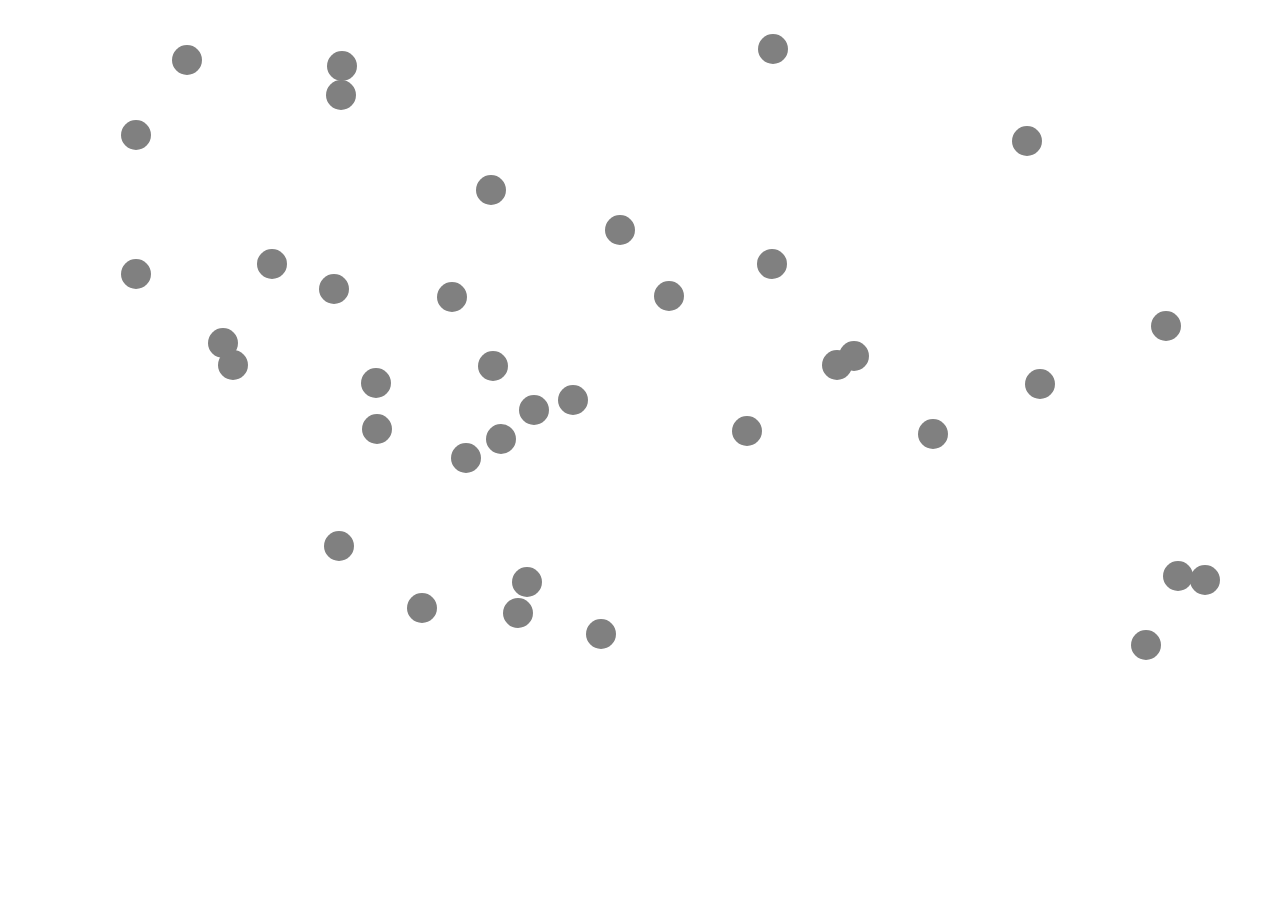
<file: 0823Balls/index.html>
<!DOCTYPE html>
<html>
	<head>
		<meta charset="utf-8" />
		<title></title>
		<style>
			body{
				margin: 0;
				padding: 0;
			}	
			#container{
				width: 100%;
				height: 690px;
				/*background-color: #abcdef;*/
				position: relative;
				overflow: hidden;
			}
			.ball{
				width: 30px;
				height: 30px;
				background-color: grey;
				border-radius: 50%;
				position: absolute;
			}
		</style>
		
		<script src="Ball.js"></script>
	</head>
	<body>
		<div id="container"></div>
		
		<script src="main.js"></script>
	</body>
</html>
</file>
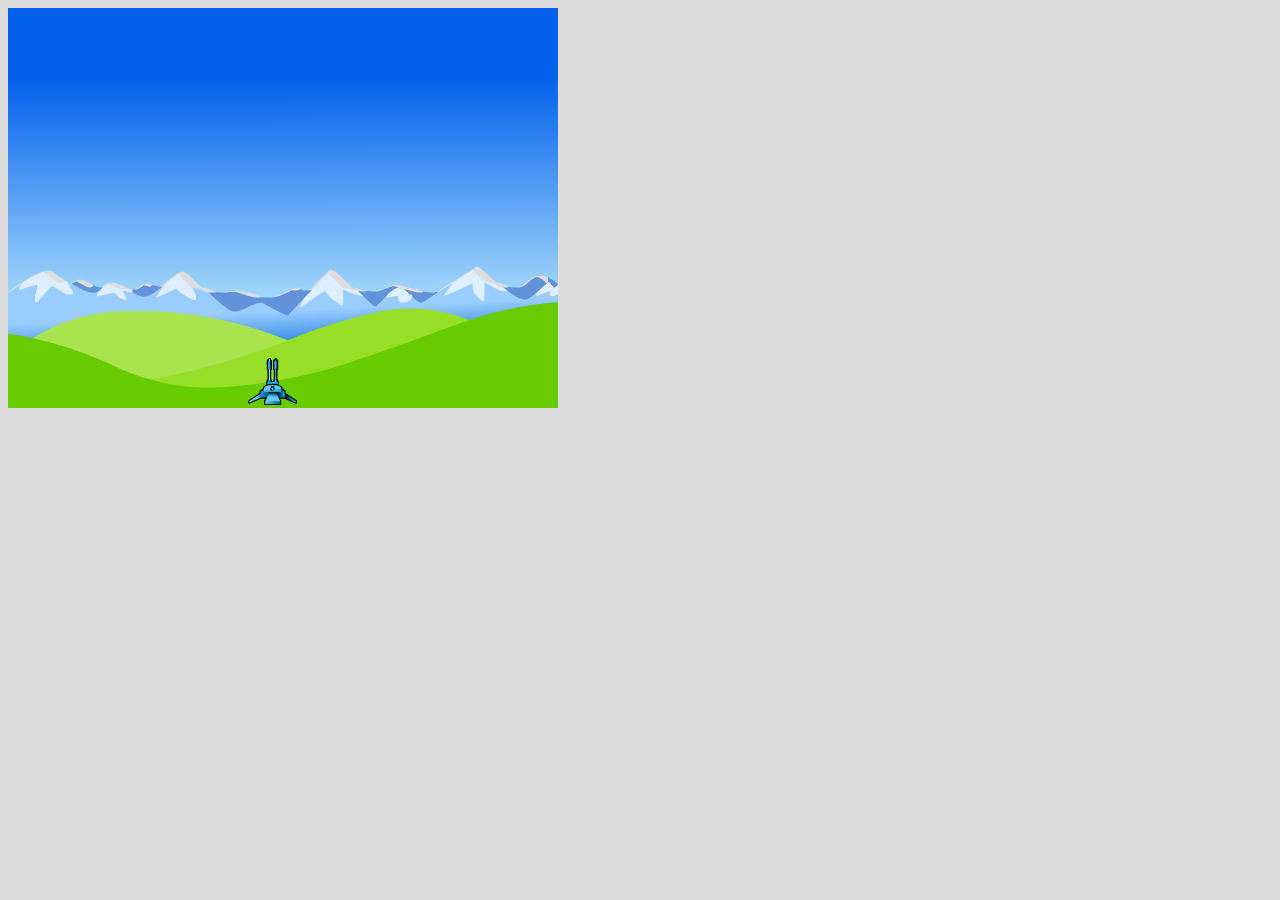
<file: 0824Planes/index.html>
<!DOCTYPE html>
<html lang="en">
<head>
    <meta charset="UTF-8">
    <title>Title</title>

    <link href="style.css" rel="stylesheet">

    <!--<script src="Plane.js"></script>-->
    <script src="Battery.js"></script>
    <script src="Bullet.js"></script>
</head>
<body>
<div id="container"></div>

<script src="main.js"></script>
</body>
</html>
</file>
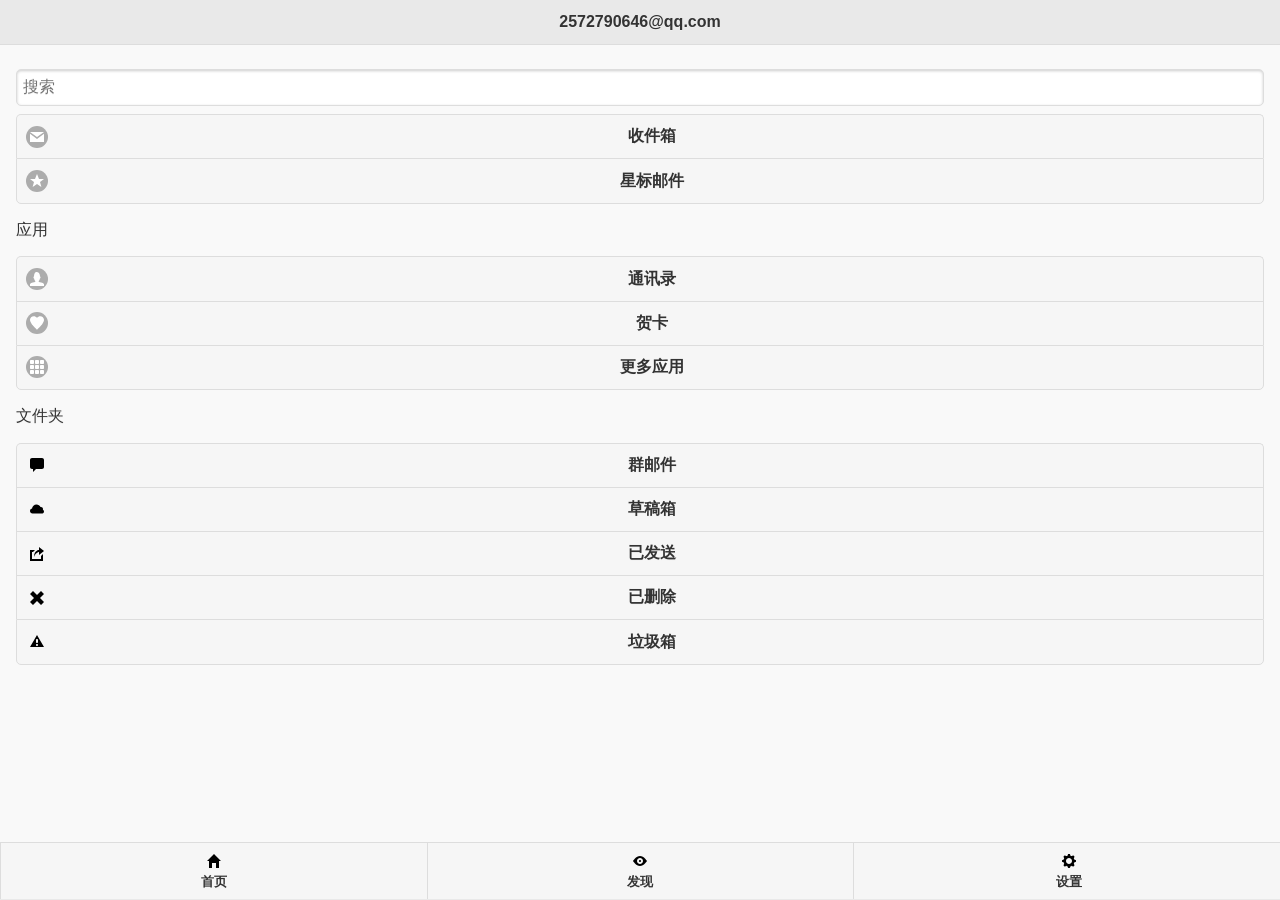
<file: 0901Mail/index.html>
<!DOCTYPE html>
<html lang="en">
<head>
    <meta name="viewport" content="width=device-width, initial-scale=1">
    <meta charset="UTF-8">
    <title>Title</title>

    <script src="jQueryMobile/jquery.js"></script>
    <script src="jQueryMobile/jquery.mobile-1.4.5.js"></script>
    <link rel="stylesheet" href="jQueryMobile/jquery.mobile-1.4.5.css" type="text/css">

</head>
<body>

<div data-role="page" id="home">

    <!--开头结尾固定fixed-->
    <div data-role="header" data-position="fixed">
        <h1>2572790646@qq.com</h1>
    </div>

    <!--与边界有一定的距离-->
    <div data-role="main" class="ui-content">

        <div data-role="controlgroup">
            <!--图标search,加入不了？？？-->
            <input type="text" placeholder="搜索">
            <!--是否可以加多个图标？？？-->
            <a href="#inbox" data-role="button" class="ui-btn ui-icon-mail ui-btn-icon-left" data-transition="slide">收件箱</a>
            <a href="#starbox" data-role="button" class="ui-btn ui-icon-star ui-btn-icon-left" data-transition="slide">星标邮件</a>
        </div>

        <p>应用</p>
        <div data-role="controlgroup">
            <a href="#" data-role="button" class="ui-btn ui-icon-user ui-btn-icon-left">通讯录</a>
            <a href="#" data-role="button" class="ui-btn ui-icon-heart ui-btn-icon-left">贺卡</a>
            <a href="#" data-role="button" class="ui-btn ui-icon-grid ui-btn-icon-left">更多应用</a>
        </div>

        <p>文件夹</p>
        <div data-role="controlgroup">
            <a href="#" data-role="button" class="ui-btn ui-icon-comment ui-btn-icon-left ui-nodisc-icon ui-alt-icon">群邮件</a>
            <a href="#" data-role="button" class="ui-btn ui-icon-cloud ui-btn-icon-left ui-nodisc-icon ui-alt-icon">草稿箱</a>
            <a href="#" data-role="button" class="ui-btn ui-icon-action ui-btn-icon-left ui-nodisc-icon ui-alt-icon">已发送</a>
            <a href="#" data-role="button" class="ui-btn ui-icon-delete ui-btn-icon-left ui-nodisc-icon ui-alt-icon">已删除</a>
            <a href="#" data-role="button" class="ui-btn ui-icon-alert ui-btn-icon-left ui-nodisc-icon ui-alt-icon">垃圾箱</a>
        </div>

    </div>

    <div data-role="footer" data-position="fixed">
        <div data-role="navbar">
            <ul>
                <li><a href="#" data-icon="home" class="ui-nodisc-icon ui-alt-icon">首页</a></li>
                <li><a href="#" data-icon="eye" class="ui-nodisc-icon ui-alt-icon">发现</a></li>
                <li><a href="#" data-icon="gear" class="ui-nodisc-icon ui-alt-icon">设置</a></li>
            </ul>
        </div>
    </div>

</div>

<div data-role="page" id="inbox">
    <div data-role="header" data-position="fixed">
        <a href="#" data-role="button" data-rel="back" data-icon="carat-l ui-nodisc-icon ui-alt-icon" data-transition="slide">返回</a>
        <h1>收件箱</h1>
    </div>
    <div data-role="main" class="ui-content">
        <input type="text" placeholder="搜索">
        <a href="#inboxContent" data-role="button" class="ui-btn ui-icon-user ui-btn-icon-left" data-transition="slide">GitHub</a>
        <a href="#" data-role="button" class="ui-btn ui-icon-user ui-btn-icon-left" data-transition="slide">麦田舞风</a>
        <a href="#" data-role="button" class="ui-btn ui-icon-user ui-btn-icon-left" data-transition="slide">PostMaster</a>
        <a href="#" data-role="button" class="ui-btn ui-icon-user ui-btn-icon-left" data-transition="slide">白公子</a>
        <a href="#" data-role="button" class="ui-btn ui-icon-user ui-btn-icon-left" data-transition="slide">Corrine</a>
        <a href="#" data-role="button" class="ui-btn ui-icon-user ui-btn-icon-left" data-transition="slide">TT</a>
    </div>
</div>

<div data-role="page" id="inboxContent">
    <div data-role="header" data-position="fixed">
        <a href="#" data-role="button" data-rel="back" data-icon="carat-l ui-nodisc-icon ui-alt-icon">收件箱</a>
        <h1></h1>
    </div>
    <div data-role="main" class="ui-content">
        <div data-role="collapsible" data-collapsed="false">
            <h1>[GitHub] A new public key was added to your account</h1>
            <p>The following SSH key was added to your account:

                GitHub Desktop - PC-20160301MSOM
                5e:2d:a6:41:1c:d7:6f:2e:c5:d8:09:34:f0:2e:16:91

                If you believe this key was added in error, you can remove the key and disable
                access at the following location:

            </p>
        </div>
        <div data-role="collapsible" data-collapsed="false">
            <h1>[GitHub] Please verify your email address.</h1>
            <p>Button not working? Paste the following link into your browser:
                https://github.com/users/Sera94/emails/23993362/confirm_verification/e36b7908f0d80c872763dfb3eaafef3c2d141662

                You’re receiving this email because you recently created a new GitHub account or added a new email address. If this wasn’t you, please ignore this email.
            </p>
        </div>

    </div>
</div>

<div data-role="page" id="starbox">
    <div data-role="header" data-position="fixed">
        <a href="#" data-role="button" data-rel="back" data-icon="carat-l ui-nodisc-icon ui-alt-icon" data-transition="slide">返回</a>
        <h1>星际邮件</h1>
    </div>
    <div data-role="main">
        <p>没有邮件</p>
    </div>
</div>

</body>
</html>
</file>
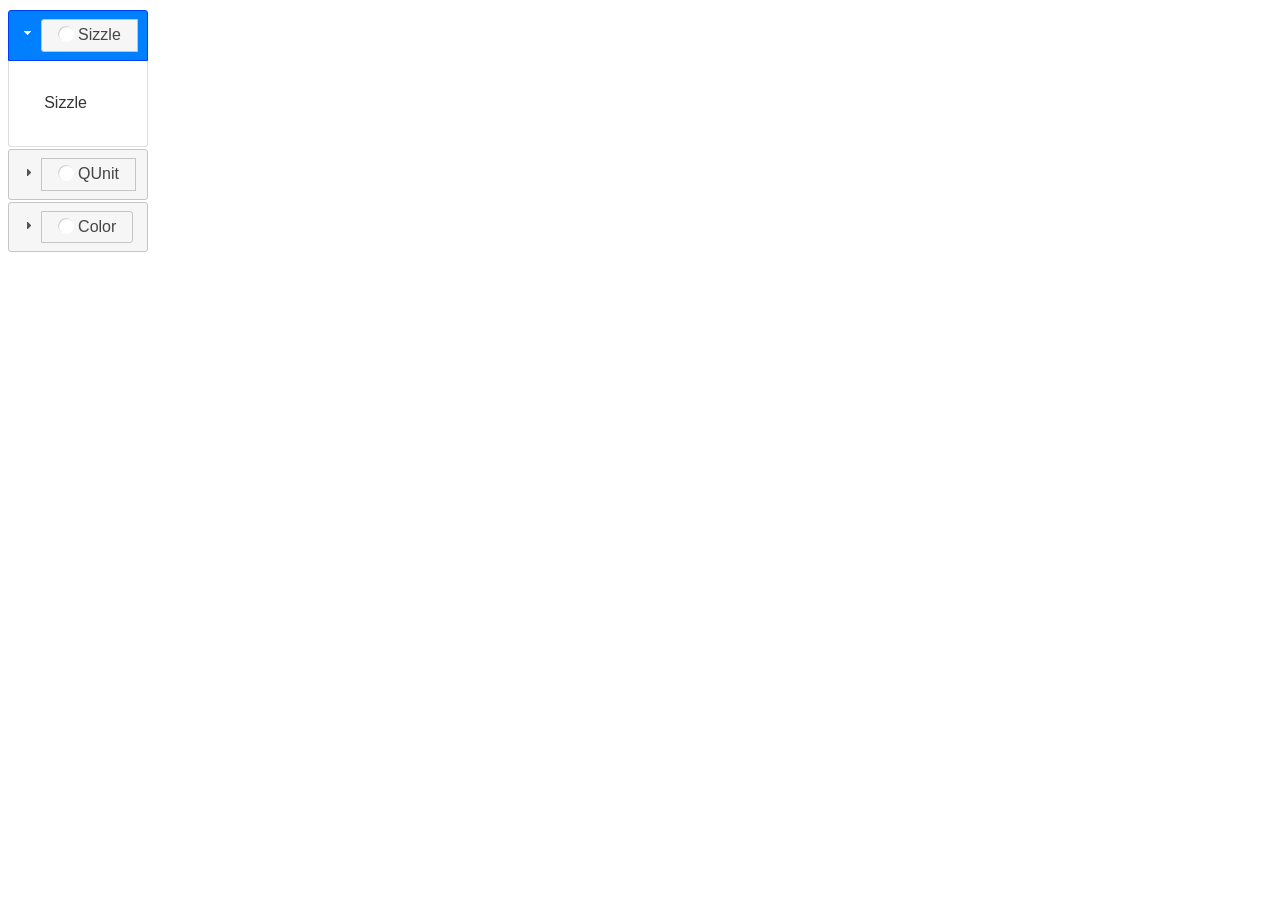
<file: 0831HW/button/index.html>
<!DOCTYPE html>
<html lang="en">
<head>
    <meta charset="UTF-8">
    <title>Title</title>

    <script src="jquery-ui-1.12.0/external/jquery/jquery.js"></script>
    <script src="jquery-ui-1.12.0/jquery-ui.js"></script>
    <script src="main.js"></script>

    <link href="jquery-ui-1.12.0/jquery-ui.css" rel="stylesheet">
</head>
<body>

    <div id="radio">
        <h3>
            <input type="radio" id="sizzle" name="project">
            <label for="sizzle">Sizzle</label>
        </h3>
        <div><p>Sizzle</p></div>

        <h3>
            <input type="radio" id="qunit" name="project">
            <label for="qunit">QUnit</label>
        </h3>
        <div><p>QUnit</p></div>

        <h3>
            <input type="radio" id="color" name="project">
            <label for="color">Color</label>
        </h3>
        <div><p>Color</p></div>
    </div>

</body>
</html>
</file>
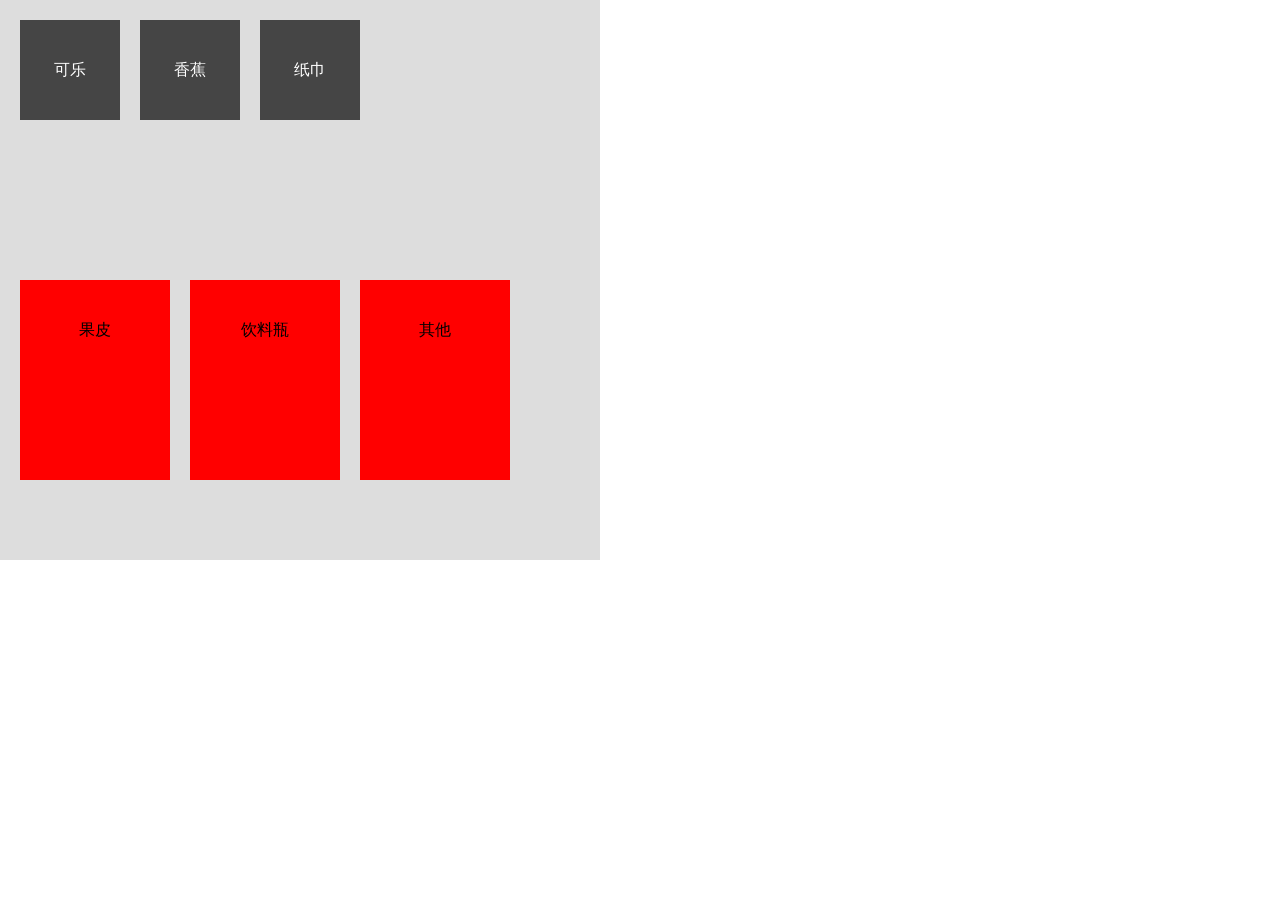
<file: 0831HW/rubbish/index.html>
<!DOCTYPE html>
<html lang="en">
<head>
    <meta charset="UTF-8">
    <title>Title</title>

    <script src="jquery-ui-1.12.0/external/jquery/jquery.js"></script>
    <script src="jquery-ui-1.12.0/jquery-ui.js"></script>
    <script src="main.js"></script>

    <link href="jquery-ui-1.12.0/jquery-ui.css" rel="stylesheet">
    <link href="style.css" rel="stylesheet">
</head>
<body>

<div id="container">
    <div id="rubbish-content">
        <div class="rubbish1 rubbish">可乐</div>
        <div class="rubbish2 rubbish">香蕉</div>
        <div class="rubbish3 rubbish">纸巾</div>
        <!--<div class="rubbish4 rubbish">果粒橙</div>-->
        <!--<div class="rubbish5 rubbish">薯片</div>-->
        <!--<div class="rubbish6 rubbish">苹果</div>-->
        <!--<div class="rubbish7 rubbish">西瓜</div>-->
    </div>

    <div id="can-content">
        <div class="can1 can">果皮</div>
        <div class="can2 can">饮料瓶</div>
        <div class="can3 can">其他</div>
    </div>

</div>

</body>
</html>
</file>
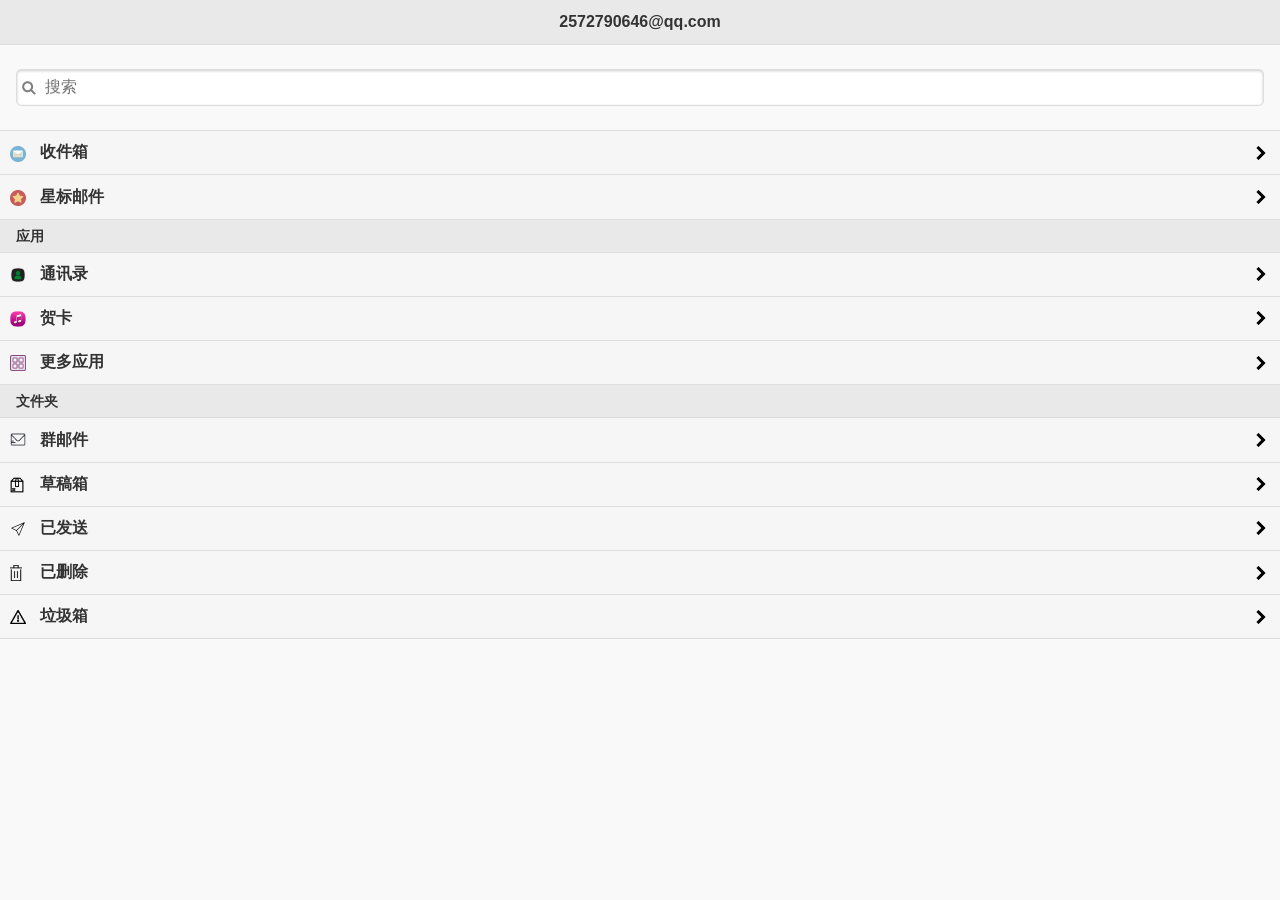
<file: 0902HW/Mail/index.html>
<!DOCTYPE html>
<html lang="en">
<head>
    <meta charset="UTF-8">
    <title>Title</title>

    <script src="jQueryMobile/jquery.js"></script>
    <script src="jQueryMobile/jquery.mobile-1.4.5.js"></script>
    <link rel="stylesheet" href="jQueryMobile/jquery.mobile-1.4.5.css" type="text/css">
</head>
<body>

<!--首页-->
<div data-role="page" id="home">

    <!--头部-->
    <div data-role="header" data-position="fixed">
        <h1 data-icon="star">2572790646@qq.com</h1>
    </div>

    <!--内容-->
    <div data-role="main" class="ui-content">

        <!--表视图-->
        <ul data-role="listview" class="ui-nodisc-icon ui-alt-icon">

            <!--搜索框-->
            <form class="ui-content">
                <input type="search" placeholder="搜索">
            </form>

            <li><a href="#inbox"><img src="image/inbox.png" class="ui-li-icon">收件箱</a></li>
            <li><a href="#starbox"><img src="image/star.png" class="ui-li-icon">星标邮件</a></li>

            <li data-role="list-divider">应用</li>
            <li><a href="#users"><img src="image/user.png" class="ui-li-icon">通讯录</a></li>
            <li><a href="#"><img src="image/hk.png" class="ui-li-icon">贺卡</a></li>
            <li><a href="#"><img src="image/grid.png" class="ui-li-icon">更多应用</a></li>

            <li data-role="list-divider">文件夹</li>
            <li><a href="#"><img src="image/group.png" class="ui-li-icon">群邮件</a></li>
            <li><a href="#"><img src="image/cg.png" class="ui-li-icon">草稿箱</a></li>
            <li><a href="#"><img src="image/sent.png" class="ui-li-icon">已发送</a></li>
            <li><a href="#"><img src="image/delete.png" class="ui-li-icon">已删除</a></li>
            <li><a href="#"><img src="image/rubbish.png" class="ui-li-icon">垃圾箱</a></li>
        </ul>

    </div>

</div>

<div data-role="page" id="inbox">
    <div data-role="header" data-position="fixed">
        <a href="#" data-role="button" data-rel="back" data-icon="carat-l ui-nodisc-icon ui-alt-icon">返回</a>
        <h1>收件箱</h1>
    </div>
    <div data-role="main" class="ui-content">
        <form class="ui-content">
            <input type="search" placeholder="搜索">
        </form>
        <a href="#inboxContent" data-role="button" class="ui-btn ui-icon-user ui-btn-icon-left">GitHub</a>
        <a href="#" data-role="button" class="ui-btn ui-icon-user ui-btn-icon-left" data-transition="slide">麦田舞风</a>
        <a href="#" data-role="button" class="ui-btn ui-icon-user ui-btn-icon-left" data-transition="slide">PostMaster</a>
        <a href="#" data-role="button" class="ui-btn ui-icon-user ui-btn-icon-left" data-transition="slide">白公子</a>
        <a href="#" data-role="button" class="ui-btn ui-icon-user ui-btn-icon-left" data-transition="slide">Corrine</a>
        <a href="#" data-role="button" class="ui-btn ui-icon-user ui-btn-icon-left" data-transition="slide">TT</a>
    </div>
</div>

<div data-role="page" id="inboxContent">
    <div data-role="header" data-position="fixed">
        <a href="#" data-role="button" data-rel="back" data-icon="carat-l ui-nodisc-icon ui-alt-icon">收件箱</a>
        <h1></h1>
    </div>
    <div data-role="main" class="ui-content">
        <div data-role="collapsible" data-collapsed="false">
            <h1>[GitHub] A new public key was added to your account</h1>
            <p>The following SSH key was added to your account:

                GitHub Desktop - PC-20160301MSOM
                5e:2d:a6:41:1c:d7:6f:2e:c5:d8:09:34:f0:2e:16:91

                If you believe this key was added in error, you can remove the key and disable
                access at the following location:

            </p>
        </div>
        <div data-role="collapsible" data-collapsed="false">
            <h1>[GitHub] Please verify your email address.</h1>
            <p>Button not working? Paste the following link into your browser:
                https://github.com/users/Sera94/emails/23993362/confirm_verification/e36b7908f0d80c872763dfb3eaafef3c2d141662

                You’re receiving this email because you recently created a new GitHub account or added a new email address. If this wasn’t you, please ignore this email.
            </p>
        </div>

    </div>
</div>

<div data-role="page" id="starbox">
    <div data-role="header" data-position="fixed">
        <a href="#" data-role="button" data-rel="back" data-icon="carat-l ui-nodisc-icon ui-alt-icon">返回</a>
        <h1>星际邮件</h1>
    </div>
    <div data-role="main">
        <p>没有邮件</p>
    </div>
</div>

<div data-role="page" id="users">
    <div data-role="header" data-position="fixed">
        <h1>通讯录</h1>
        <a href="#" data-role="button" data-rel="back" data-icon="carat-l ui-nodisc-icon ui-alt-icon">返回</a>
    </div>
    <div data-role="main" class="ui-content">
        <form class="ui-content">
            <input type="search" placeholder="搜索" id="searchUsers">
        </form>
        <ul data-role="listview"  data-input="#searchUsers" data-filter="true" data-autodividers="true"  class="ui-nodisc-icon ui-alt-icon">
            <li><a href="#"><img src="image/girl2.png" class="ui-li-icon" alt="">Ailee</a></li>
            <li><a href="#"><img src="image/girl2.png" class="ui-li-icon" alt="">Amber</a></li>
            <li><a href="#"><img src="image/girl2.png" class="ui-li-icon" alt="">Corrine</a></li>
            <li><a href="#"><img src="image/girl2.png" class="ui-li-icon" alt="">Verna</a></li>
            <li><a href="#"><img src="image/man.png" class="ui-li-icon" alt="">SUC</a></li>
            <li><a href="#"><img src="image/girl.png" class="ui-li-icon" alt="">Sera</a></li>
            <li><a href="#"><img src="image/man.png" class="ui-li-icon" alt="">TT</a></li>
            <li><a href="#"><img src="image/girl.png" class="ui-li-icon" alt="">Jessica</a></li>
            <li><a href="#"><img src="image/girl.png" class="ui-li-icon" alt="">Krystal</a></li>
        </ul>

    </div>
</div>

</body>
</html>
</file>
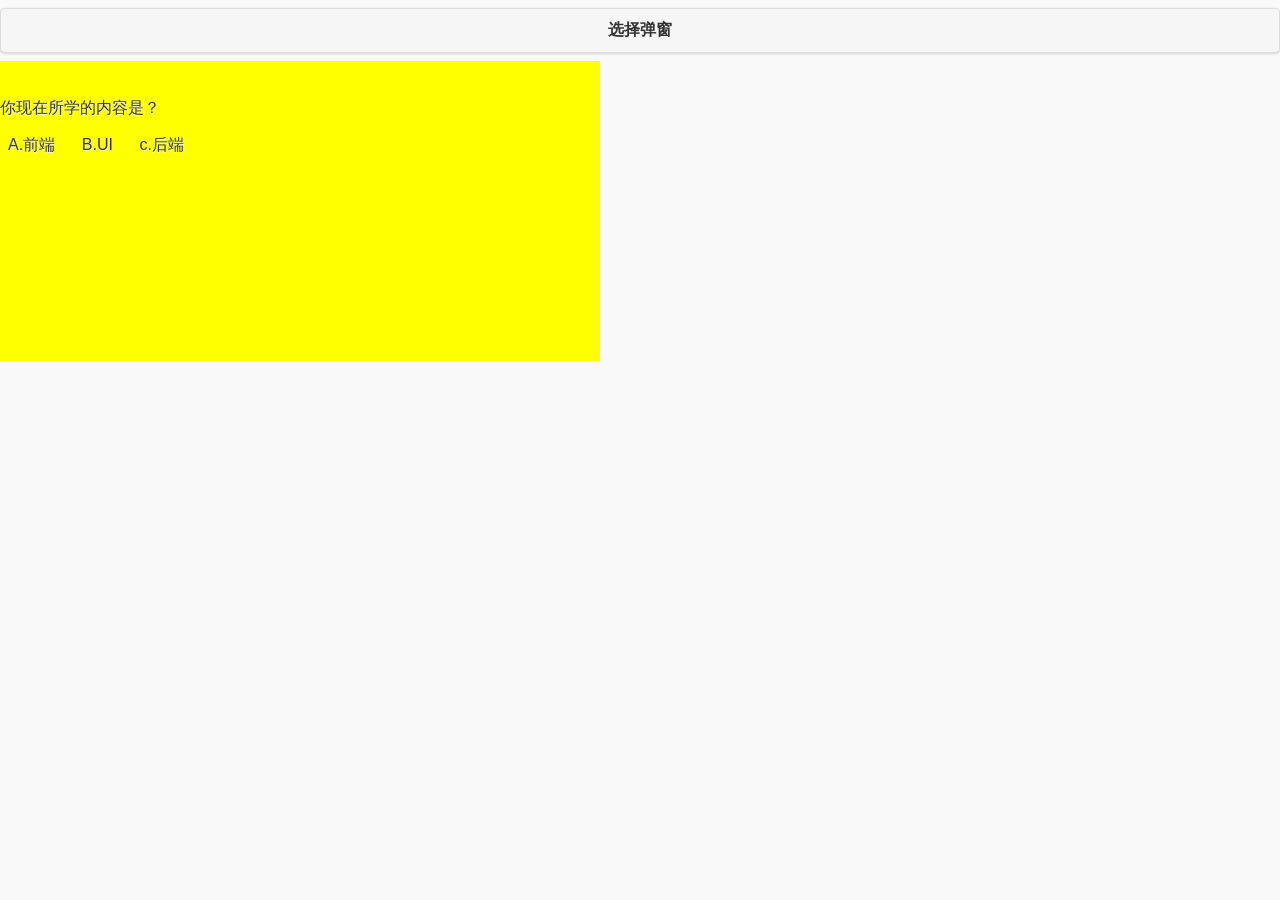
<file: 0902HW/popup/index.html>
<!DOCTYPE html>
<html lang="en">
<head>
    <meta charset="UTF-8">
    <title>Title</title>

    <script src="jQueryMobile/jquery.js"></script>
    <script src="jQueryMobile/jquery.mobile-1.4.5.js"></script>
    <link href="jQueryMobile/jquery.mobile-1.4.5.css" rel="stylesheet" type="text/css">
</head>
<body>

    <a href="#showAlert" data-role="button" data-rel="popup">选择弹窗</a>
    <div data-role="popup" id="showAlert" class="ui-content" data-dismissible="false"
         data-position-to="#point" data-arrow="t">
        <a href="#" data-rel="back" class="ui-icon-delete ui-btn-icon-notext ui-btn-right"></a>
        <button>前端</button>
    </div>

    <div style="width: 600px;height: 300px;background-color: yellow">
        &nbsp&nbsp<p>你现在所学的内容是？</p>
        &nbsp&nbsp<span id="point">A.前端</span>
        &nbsp&nbsp&nbsp&nbsp
        <span>B.UI</span>
        &nbsp&nbsp&nbsp&nbsp
        <span>c.后端</span>
    </div>

</body>
</html>
</file>
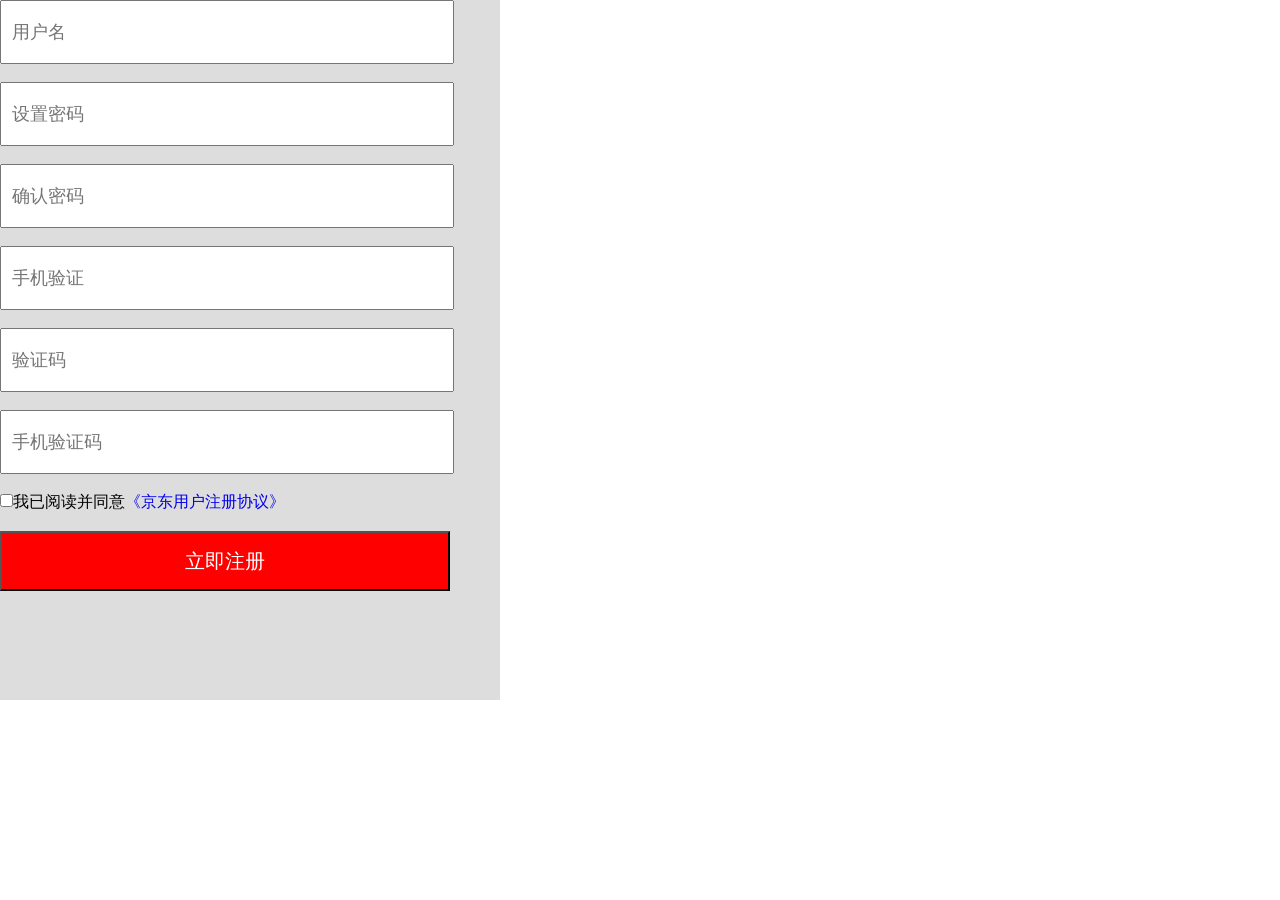
<file: 0912HW/input/index.html>
<!doctype html>
<html lang="en">
<head>
    <meta charset="UTF-8">
    <title>京东</title>
    <style>
        *{
        	margin: 0;
        	padding: 0;
        }
        .box{
            width:500px;
            height:700px;
            background-color:#DDDDDD;
            font-family:微软雅黑"
        }

    </style>
</head>
<body onload="init()">
<div class="box">
	<form>
		
	    <input placeholder="  用户名" style="width:450px;height:60px;font-size:18px" id="username"/>
	    <br/><br/>
	    <input placeholder="  设置密码" style="width:450px;height:60px;font-size:18px" id="mail"/>
	    <br/><br/>
	    <input placeholder="  确认密码" style="width:450px;height:60px;font-size:18px"/>
	    <br/><br/>
	    <input placeholder="  手机验证" style="width:450px;height:60px;font-size:18px" id="phone"/>
	    <br/><br/>
	    <input placeholder="  验证码" style="width:450px;height:60px;font-size:18px"/>
	
	    <br/><br/>
	    <input placeholder="  手机验证码" style="width:450px;height:60px;font-size:18px"/>
	
	    <br/><br/>
	    <input type="checkbox" />我已阅读并同意<a href="#" style="text-decoration:none">《京东用户注册协议》</a>
	    <br/><br/>
	    <input type="button" value="立即注册" style="width:450px;height:60px;text-align:center;font-size:20px;color:#fff;background-color:red"/>


<!--只能输入英文和数字：-->
<!--<input onkeyup="value=value.replace(/[\W]/g,'') "
    onbeforepaste="clipboardData.setData('text',clipboardData.getData('text').replace(/[^\d]/g,''))">-->
    
    <!--判断字符由字母和数字，下划线,点号组成.且开头的只能是下划线和字母 
/^([a-zA-z_]{1})([\w]*)$/g.test(str)-->
    </form>
</div>

</body>
</html>
</file>
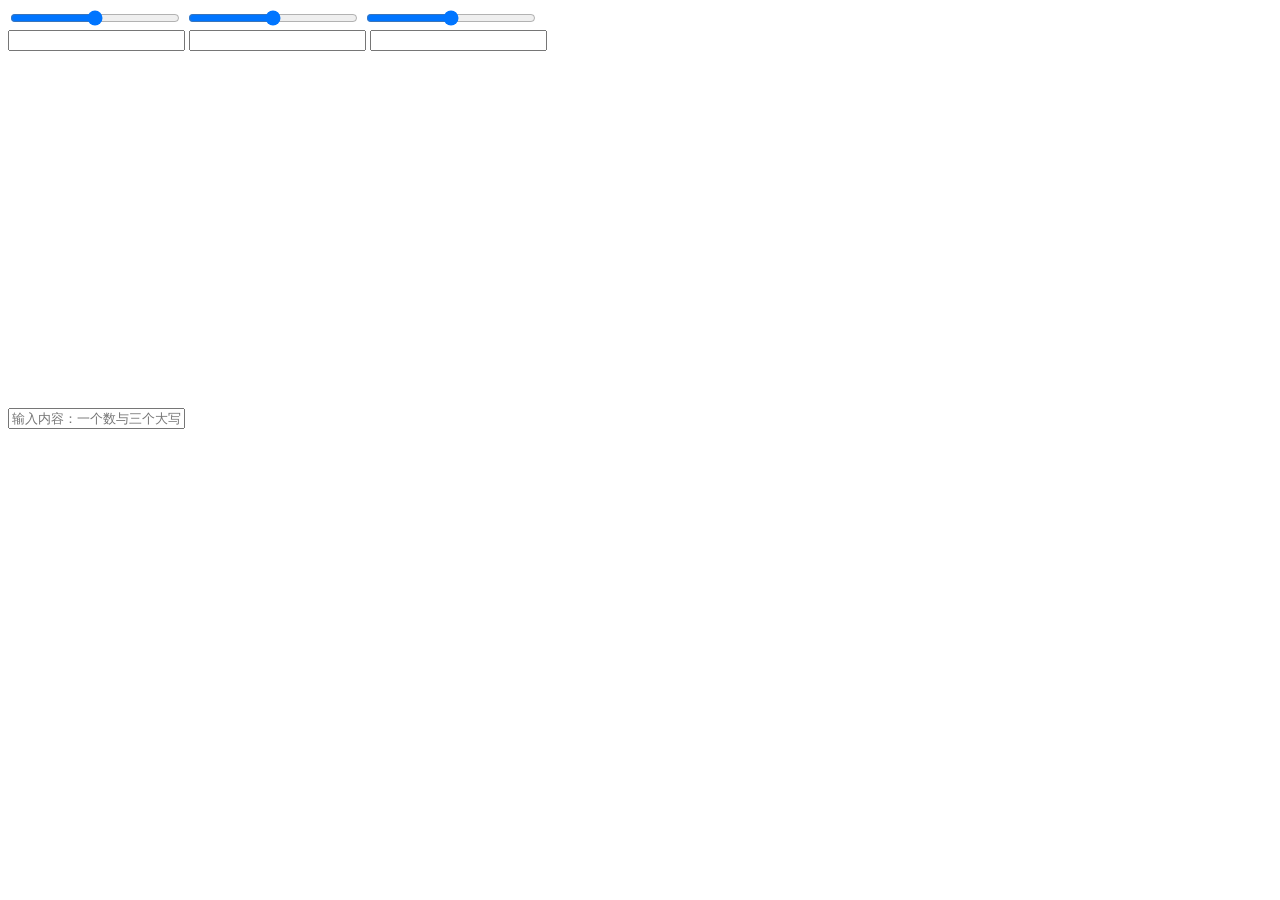
<file: 0912HW/rgba/index.html>
<!DOCTYPE html>
<html lang="en">
<head>
    <meta charset="UTF-8">
    <title>Title</title>
    <style>
        #container{
            width: 600px;
            height: 400px;
            /*background: blue;*/
        }
        .range{
            width: 170px;
        }
    </style>
</head>
<body>

<div id="container">
    <form>
        <input type="range" min="0" max="255" step="1" class="range1 range"/>
        <input type="range" min="0" max="255" step="1" class="range2 range"/>
        <input type="range" min="0" max="255" step="1" class="range3 range"/>
        <br/>
        <input type="number" class="number1" />
        <input type="number" class="number2" />
        <input type="number" class="number3" />

    </form>
</div>

<input pattern="[0-9][A-Z]{3}" name="lart" placeholder="输入内容：一个数与三个大写字母">

<script src="main.js"></script>
</body>
</html>
</file>
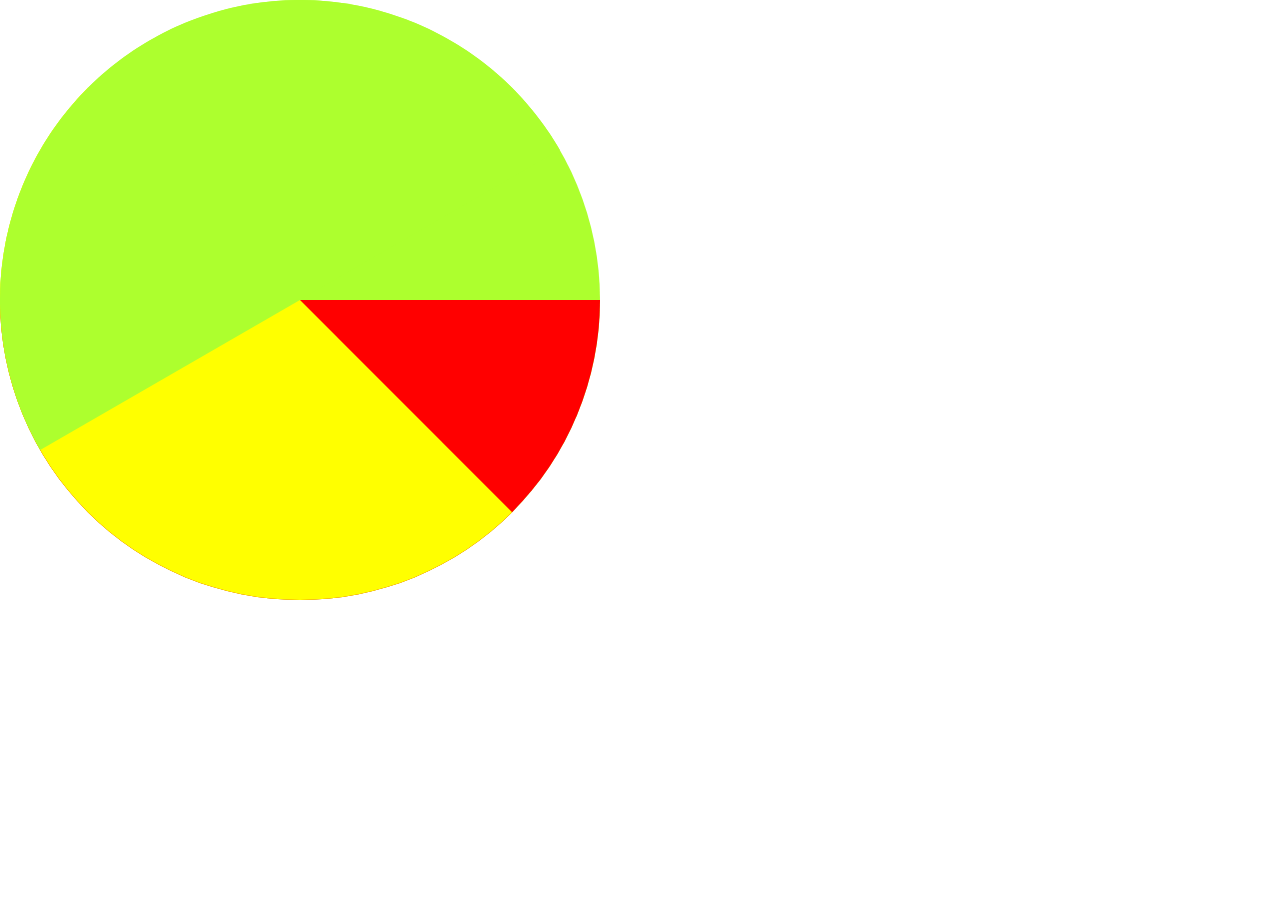
<file: 0913HW/HWbing/index.html>
<!DOCTYPE html>
<html lang="en">
<head>
    <meta charset="UTF-8">
    <title>Title</title>
    <style>
        *{
            margin: 0;
            padding: 0;
        }
    </style>
</head>
<body>
<canvas id="mycanvas" width="600" height="600">

</canvas>

<script src="main.js"></script>
</body>
</html>
</file>
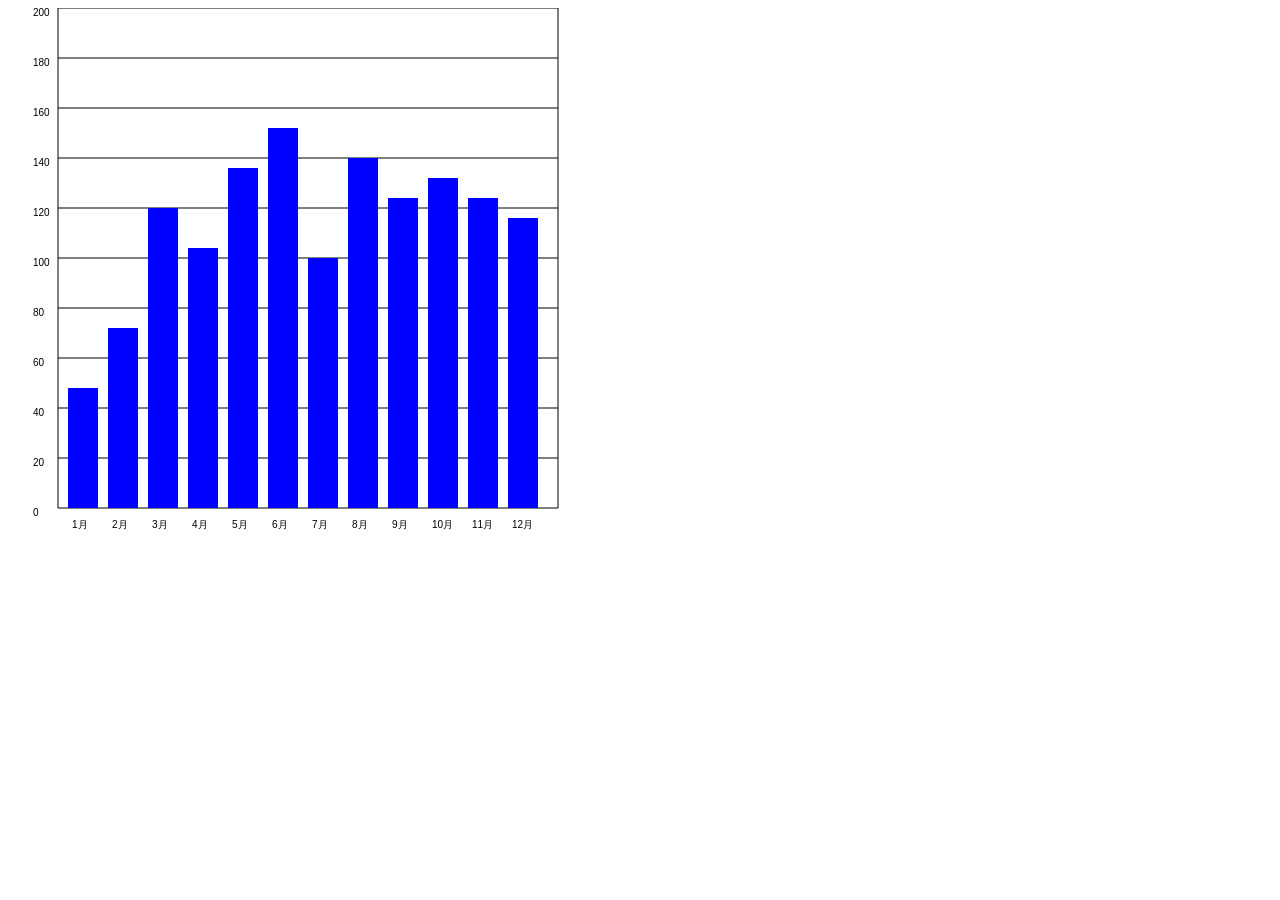
<file: 0914HW/histogram/index.html>
<!DOCTYPE html>
<html lang="en">
<head>
    <meta charset="UTF-8">
    <title>Title</title>
</head>
<body>
<canvas id="mycanvas" width="600" height="600"></canvas>

<script src="main.js"></script>
</body>
</html>
</file>
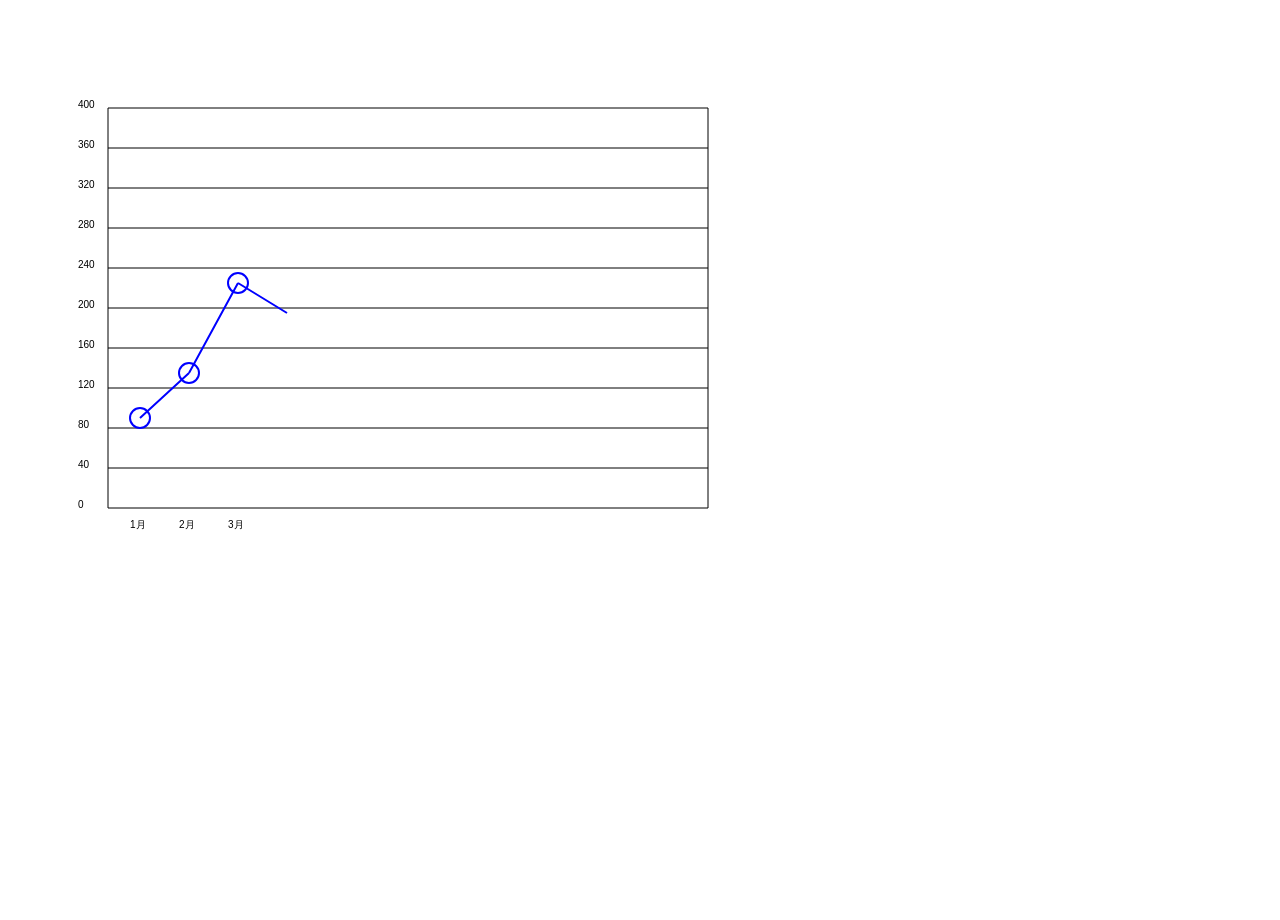
<file: 0914HW/linechart/index.html>
<!DOCTYPE html>
<html lang="en">
<head>
    <meta charset="UTF-8">
    <title>Title</title>
</head>
<body>
<canvas id="mycanvas" width="900" height="900"></canvas>

<script src="main.js"></script>
</body>
</html>
</file>
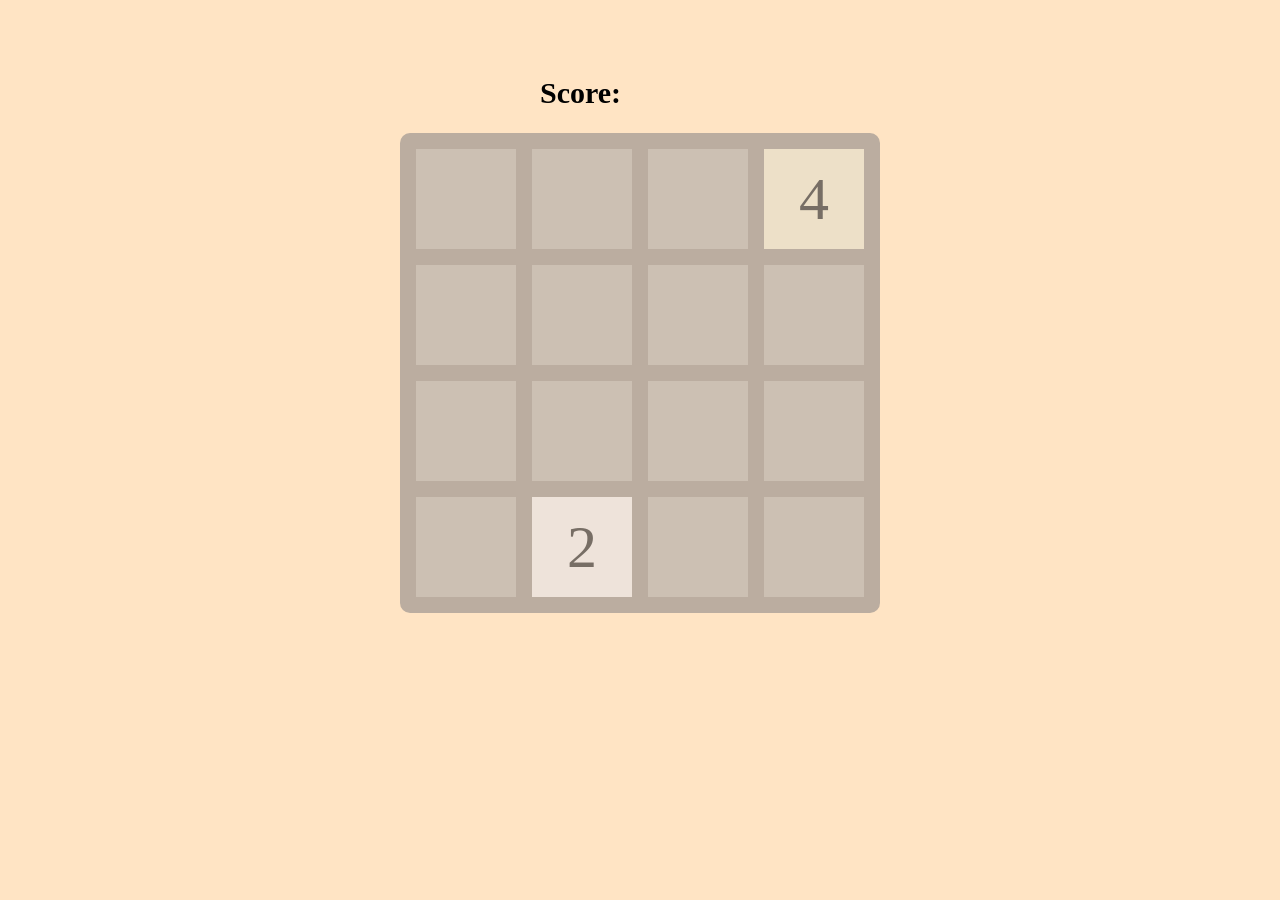
<file: 0918HW/2048/index.html>
<!DOCTYPE html>
<html>
<head>
    <meta charset="utf-8" />
    <title>2048</title>
    <link rel="stylesheet" href="style.css" />

</head>
<body>
<div class="score">
    <h1>Score:</h1>
    <span id="score"></span>
</div>
<div id="gridPanel">
    <div id="c00" class="cell" ></div>
    <div id="c01" class="cell" ></div>
    <div id="c02" class="cell" ></div>
    <div id="c03" class="cell" ></div>

    <div id="c10" class="cell" ></div>
    <div id="c11" class="cell" ></div>
    <div id="c12" class="cell" ></div>
    <div id="c13" class="cell" ></div>

    <div id="c20" class="cell" ></div>
    <div id="c21" class="cell" ></div>
    <div id="c22" class="cell" ></div>
    <div id="c23" class="cell" ></div>

    <div id="c30" class="cell" ></div>
    <div id="c31" class="cell"></div>
    <div id="c32" class="cell"></div>
    <div id="c33" class="cell"></div>

    <div id="btns">
        <h1>Game Over</h1>
        <h1>Score:
            <span id="finalscore"></span>
        </h1>
        <button id="restart">重新开始</button>
    </div>
</div>

<script src="main.js"></script>
</body>
</html>
</file>
<file: 0824Planes/style.css>
body{
    background-color: #ddd;
}
#container{
    width: 550px;
    height: 400px;
    background: url("1.png");
    position: relative;
    float: left;
}
.battery{
    width: 49px;
    height: 47px;
    background: url("2.png");
    position: absolute;
    top: 350px; left: 240px;
}
.bullet{
    width: 4px;
    height: 8px;
    border-radius: 50%;
    background-color: gold;
    position: absolute;
    bottom: 50px;
    left: 264px;
}
.plane{
    width: 69px;
    height: 26px;
    background: url("3.png");
    float: left;
    position: fixed;
    top: 40px; left: 560px;
}
</file>
<file: 0831HW/rubbish/style.css>
body{
    margin: 0;
}
#container{
    width: 600px;
    height: 560px;
    background-color: #dddddd;
    overflow: hidden;
}

#rubbish-content{
    width: 400px;
    height: 100px;
    margin-top: 20px;
}
.rubbish{
    width: 100px;
    height: 100px;
    background-color: #454545;
    float: left;
    margin-left:20px;
    color: #ffffff;
    line-height: 100px;
    text-align: center;
}

#can-content{
    width: 560px;
    height: 200px;
    margin-top: 160px;
}
.can{
    width: 150px;
    height: 200px;
    background-color: red;
    float: left;
    margin-left: 20px;
    line-height: 100px;
    text-align: center;
}
</file>
<file: 0918HW/2048/style.css>
body{
    background-color:bisque;
    padding-top:50px;
}
#gridPanel{
    width:480px;
    height:480px;
    margin:0 auto;
    background-color:#bbada0;
    border-radius:10px;
    position:relative;
}
.score{
    width:200px;
    margin:0 auto;
    height:75px;
}
.score h1,.score span{
    font-family:"΢���ź�";
    float:left;
    height:30px;
    line-height:30px;
    font-size:30px;
}
.score span{
    margin:20px 10px;
    color:#F67C5F;
}
.cell{
    width:100px;
    height:100px;
    background-color:#ccc0b3;
    position:absolute;
    text-align:center;
    font-size:60px;
    line-height:100px;
    color:#776e65;
}

#c00,#c01,#c02,#c03{top:16px;}
#c10,#c11,#c12,#c13{top:132px;}
#c20,#c21,#c22,#c23{top:248px;}
#c30,#c31,#c32,#c33{top:364px;}

#c00,#c10,#c20,#c30{left:16px;}
#c01,#c11,#c21,#c31{left:132px;}
#c02,#c12,#c22,#c32{left:248px;}
#c03,#c13,#c23,#c33{left:364px;}

.n2{background-color:#eee3da;}
.n4{background-color:#ede0c8;}
.n8{background-color:#f2b179;}
.n16{background-color:#f59563;}
.n32{background-color:#f67c5f;}
.n64{background-color:#f65e3b;}
.n128{background-color:#edcf72;}
.n256{background-color:#edcc61;}
.n512{background-color:#9c0;}
.n1024{background-color:#33b5e5;}
.n2048{background-color:#09c;}
.n4096{background-color:#a6c;}
.n8192{background-color:#93c;}
.n2,.n4{color:#776e65;}
.n1024,.n2048,.n4096,.n8192{font-size:40px;}

#btns{
    width:480px;
    height:480px;
    background-color:#fff;
    opacity:0.6;
    border-radius:10px;
    position:absolute;
    text-align:center;
    display:none;
}
#btns h1{
    color:red;
    margin-top:50px;
}
#restart{
    width:240px;
    height:50px;
    background-color:#aaa255;
    margin-top:20px;
    border-radius:10px;
    font-size:36px;
    font-weight:bold;
    cursor:pointer;
    border:none;
}
</file>
